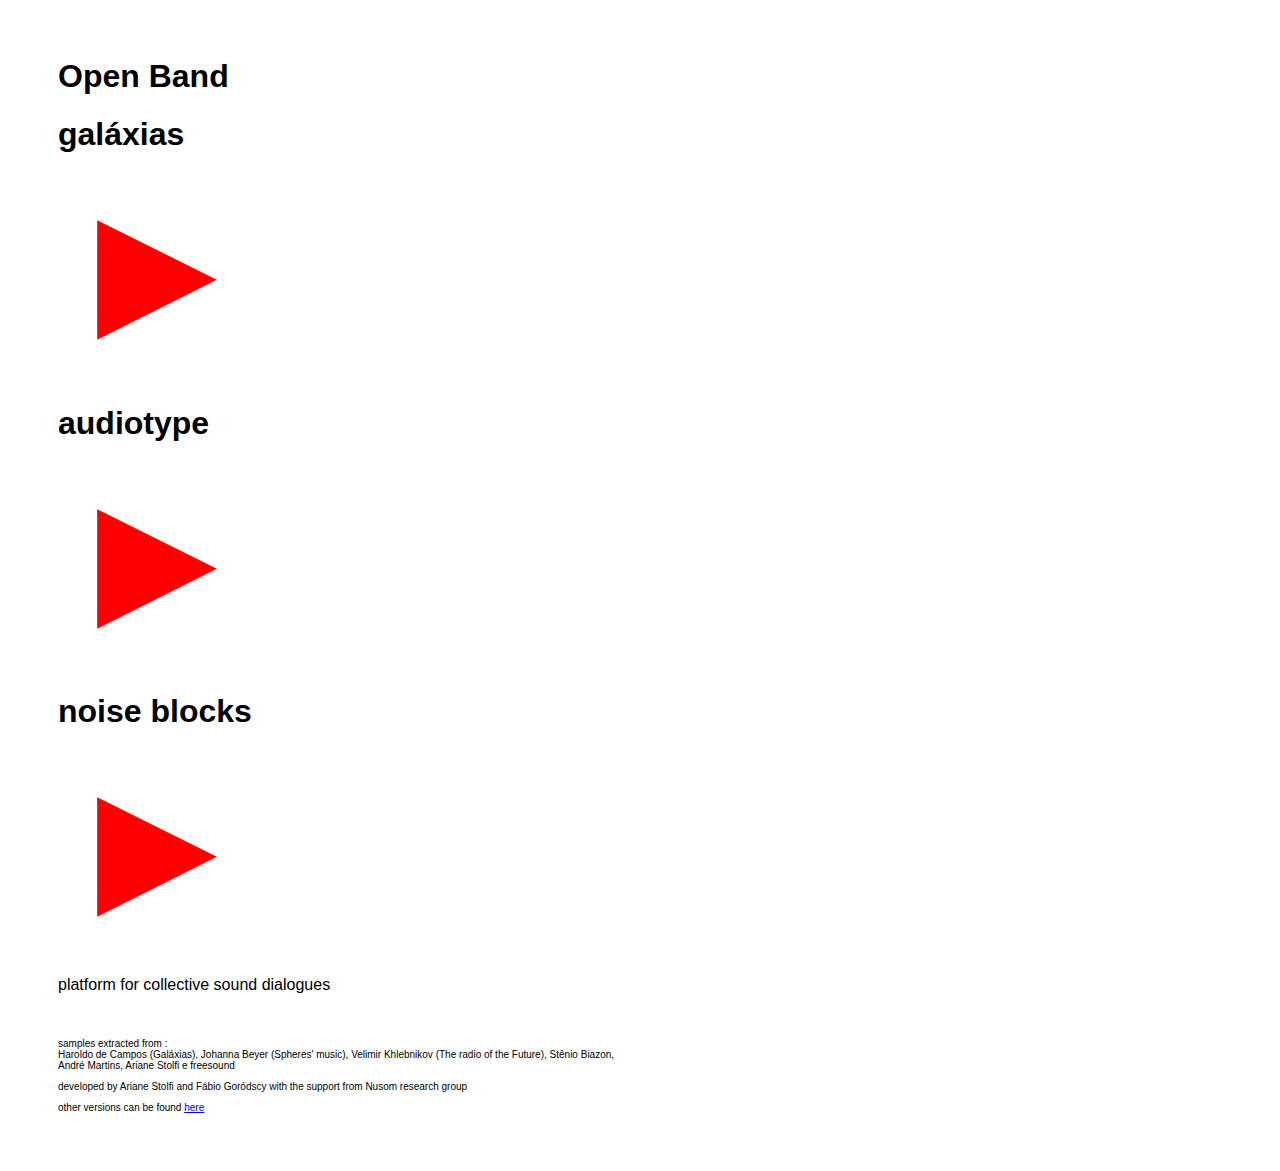
<file: index.html>
<html>
<head>
    <meta charset="utf-8"> 
    
    <link type="text/css" href="assets/style.css" rel="stylesheet">
    <style>
        
        
        
        body {
            padding: 50px;
            font-family: sans-serif;

        }
        
        
        
    </style>
    
</head>
<body>
    
    <h1>Open Band</h1>
    
    <div class="main">
    
    
      <h1>galáxias</h1>
                
        <a class="play" href="chat.html">&#9658;</a>


        <h1>audiotype</h1>
                
        <a class="play" href="bandawa/chat.html">&#9658;</a>

        <h1>noise blocks</h1>
                
        <a class="play" href="noise/chat.html">&#9658;</a>
        
        
    <p class="text">platform for collective sound dialogues</p>
        <br>
        
            <!--<a class="btn gg">aqui</a>-->
    
    <p class="nota">samples extracted from : <br>Haroldo de Campos (Galáxias), Johanna Beyer (Spheres' music), Velimir Khlebnikov (The radio of the Future), Stênio Biazon, André Martins, Ariane Stolfi e freesound</p>
    <p class="nota"> developed by Ariane Stolfi and Fábio Goródscy with the support from Nusom research group</p><p class="nota"> other versions can be found <a href="sites.html">here</a></p>
  
        
        
        

    
    

</body>

</html>
</file>
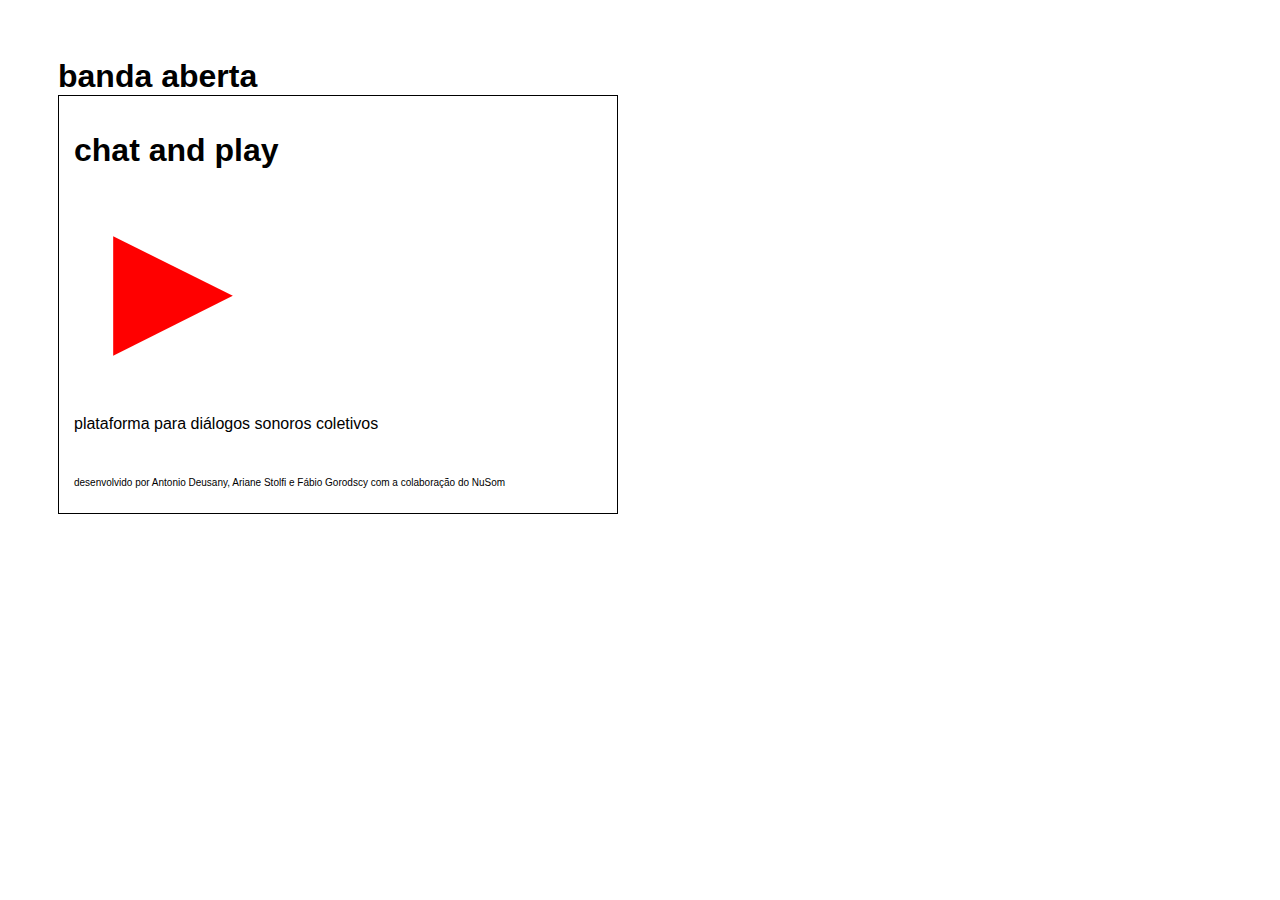
<file: bandawa/index.html>
<html>
<head>
    <meta charset="utf-8"> 
    
    <link type="text/css" href="assets/style.css" rel="stylesheet">
    <style>
        
        
        
        body {
            padding: 50px;
            font-family: sans-serif;

        }
        
        
        
    </style>
    
</head>
<body>
    
    <h1>banda aberta</h1>
    
    <div class="main">
    
      <h1>chat and play</h1>
                
        <a class="play" href="chat.html">&#9658;</a>
        
        
    <p class="text">plataforma para diálogos sonoros coletivos</p>
        <br>
        
            <!--<a class="btn gg">aqui</a>-->
    
    <p class="nota"></p>
    <p class="nota"> desenvolvido por Antonio Deusany, Ariane Stolfi e Fábio Gorodscy com a colaboração do NuSom</p>
  
        
        
        

    
    

</body>

</html>
</file>
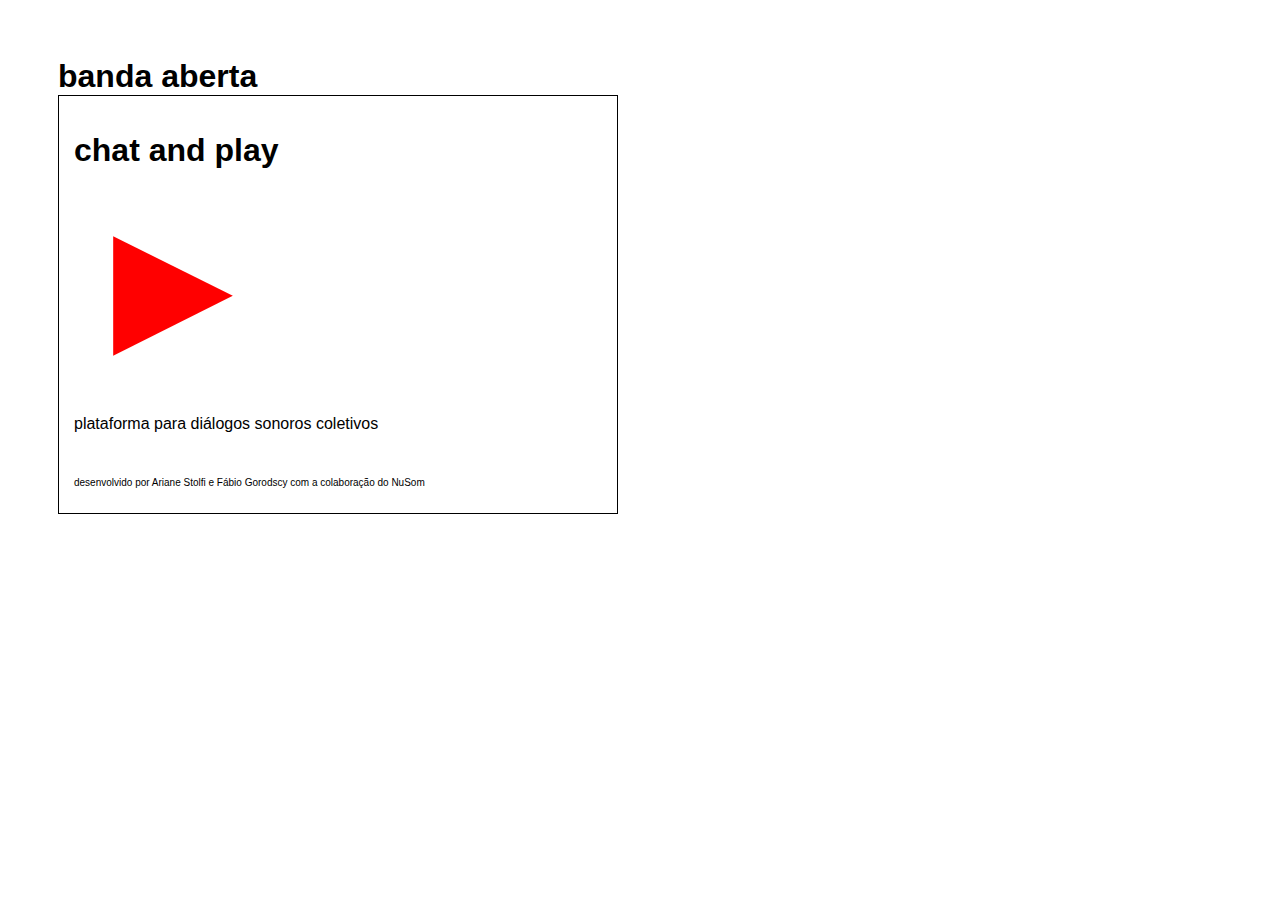
<file: noise/index.html>
<html>
<head>
    <meta charset="utf-8"> 
    
    <link type="text/css" href="assets/style.css" rel="stylesheet">
    <style>
        
        
        
        body {
            padding: 50px;
            font-family: sans-serif;

        }
        
        
        
    </style>
    
</head>
<body>
    
    <h1>banda aberta</h1>
    
    <div class="main">
    
      <h1>chat and play</h1>
                
        <a class="play" href="chat.html">&#9658;</a>
        
        
    <p class="text">plataforma para diálogos sonoros coletivos</p>
        <br>
        
            <!--<a class="btn gg">aqui</a>-->
    
    <p class="nota"></p>
    <p class="nota"> desenvolvido por Ariane Stolfi e Fábio Gorodscy com a colaboração do NuSom</p>
  
        
        
        

    
    

</body>

</html>
</file>
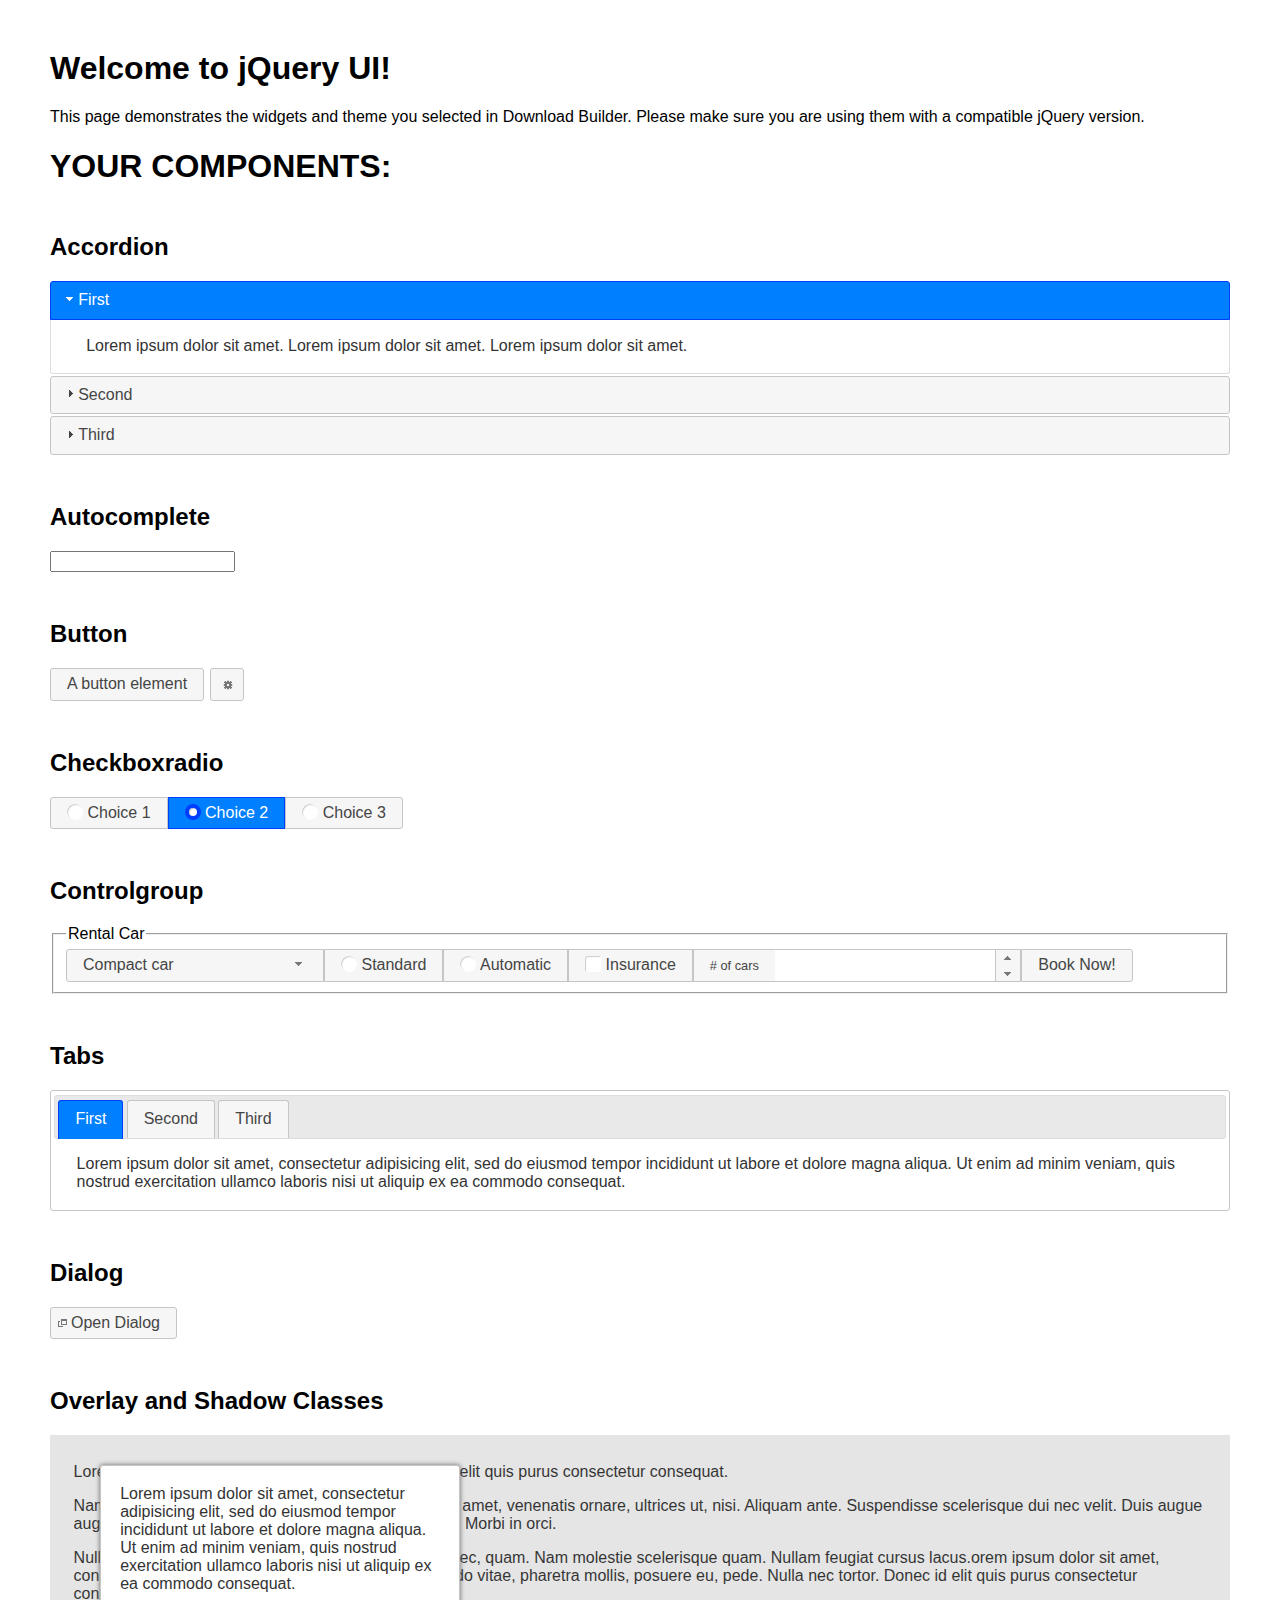
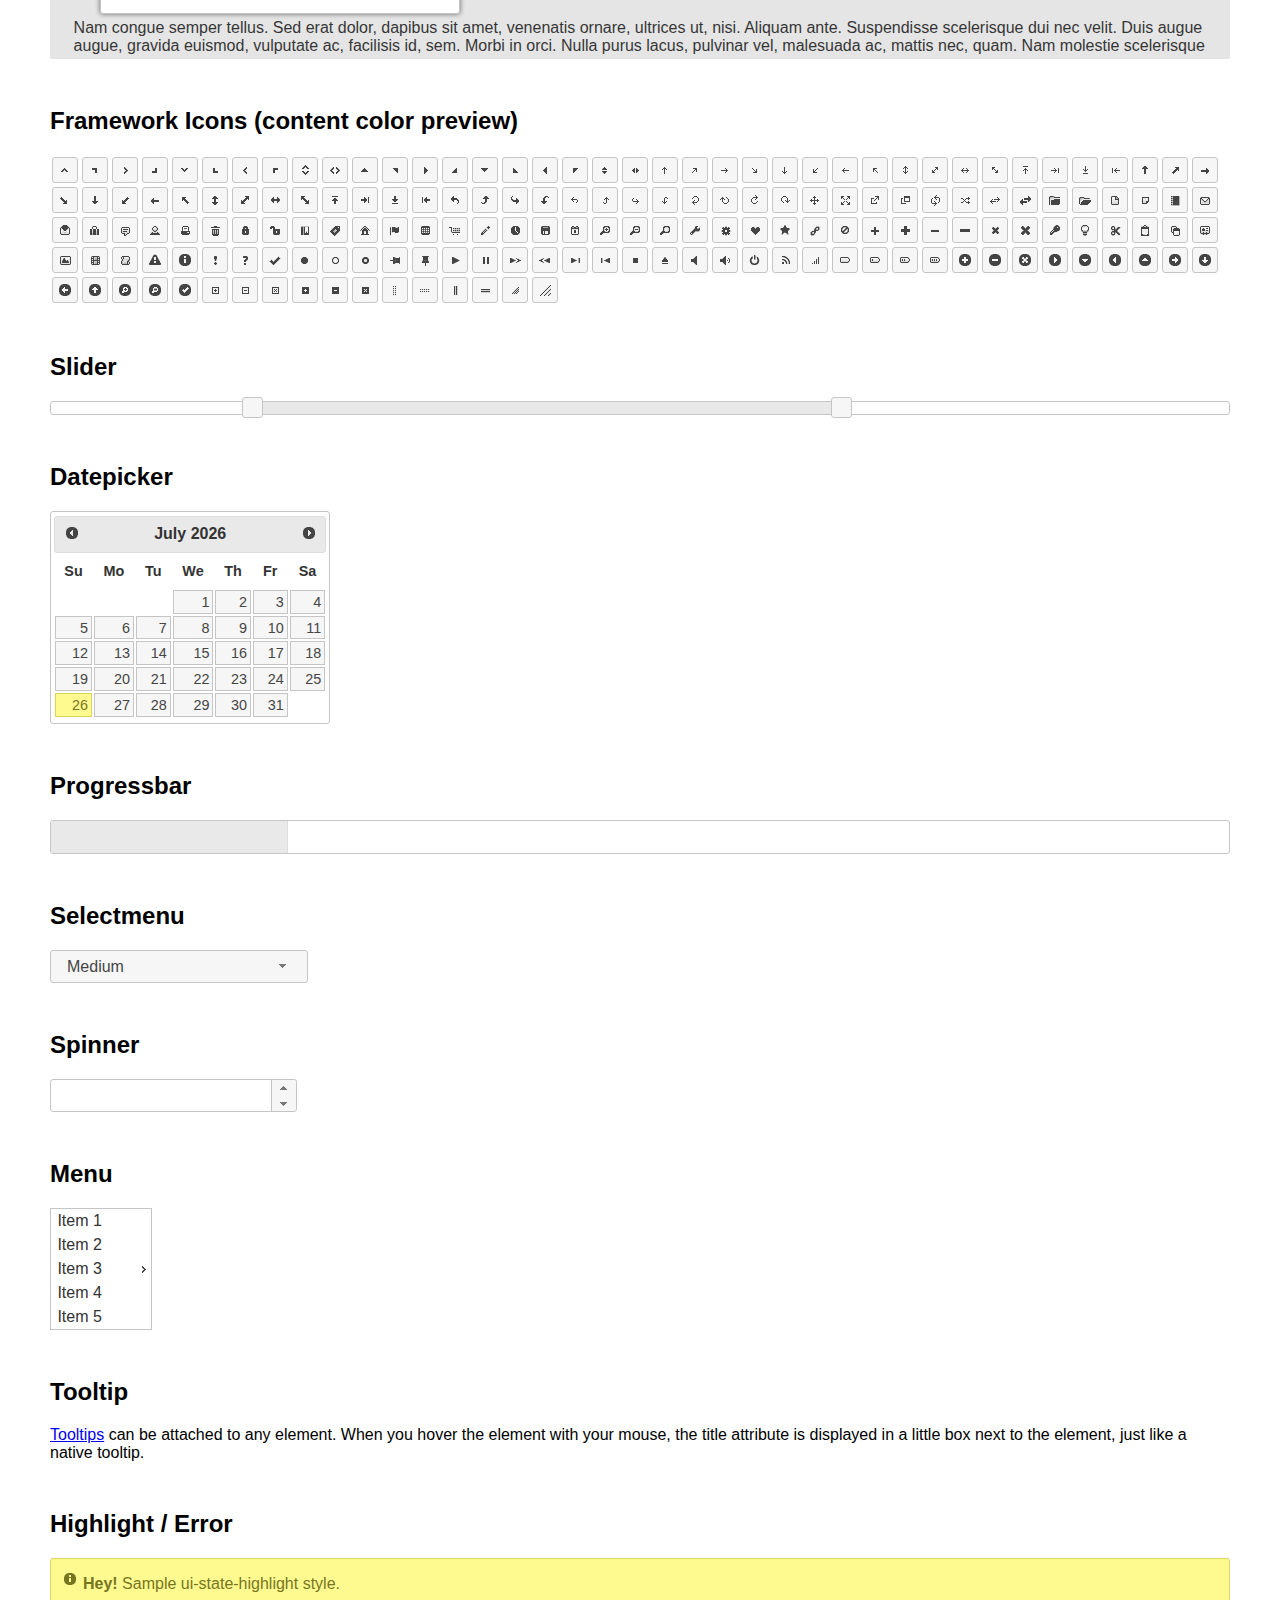
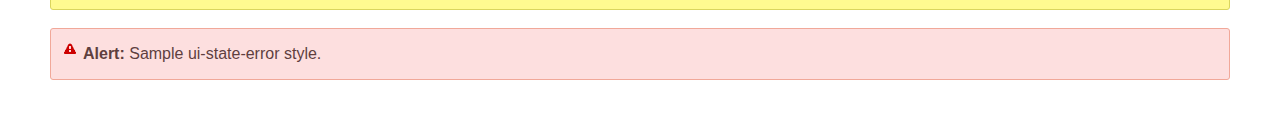
<file: noise/assets/jquery-ui-1.12.1.custom/index.html>
<!doctype html>
<html lang="us">
<head>
	<meta charset="utf-8">
	<title>jQuery UI Example Page</title>
	<link href="jquery-ui.css" rel="stylesheet">
	<style>
	body{
		font-family: "Trebuchet MS", sans-serif;
		margin: 50px;
	}
	.demoHeaders {
		margin-top: 2em;
	}
	#dialog-link {
		padding: .4em 1em .4em 20px;
		text-decoration: none;
		position: relative;
	}
	#dialog-link span.ui-icon {
		margin: 0 5px 0 0;
		position: absolute;
		left: .2em;
		top: 50%;
		margin-top: -8px;
	}
	#icons {
		margin: 0;
		padding: 0;
	}
	#icons li {
		margin: 2px;
		position: relative;
		padding: 4px 0;
		cursor: pointer;
		float: left;
		list-style: none;
	}
	#icons span.ui-icon {
		float: left;
		margin: 0 4px;
	}
	.fakewindowcontain .ui-widget-overlay {
		position: absolute;
	}
	select {
		width: 200px;
	}
	</style>
</head>
<body>

<h1>Welcome to jQuery UI!</h1>

<div class="ui-widget">
	<p>This page demonstrates the widgets and theme you selected in Download Builder. Please make sure you are using them with a compatible jQuery version.</p>
</div>

<h1>YOUR COMPONENTS:</h1>


<!-- Accordion -->
<h2 class="demoHeaders">Accordion</h2>
<div id="accordion">
	<h3>First</h3>
	<div>Lorem ipsum dolor sit amet. Lorem ipsum dolor sit amet. Lorem ipsum dolor sit amet.</div>
	<h3>Second</h3>
	<div>Phasellus mattis tincidunt nibh.</div>
	<h3>Third</h3>
	<div>Nam dui erat, auctor a, dignissim quis.</div>
</div>



<!-- Autocomplete -->
<h2 class="demoHeaders">Autocomplete</h2>
<div>
	<input id="autocomplete" title="type &quot;a&quot;">
</div>



<!-- Button -->
<h2 class="demoHeaders">Button</h2>
<button id="button">A button element</button>
<button id="button-icon">An icon-only button</button>



<!-- Checkboxradio -->
<h2 class="demoHeaders">Checkboxradio</h2>
<form style="margin-top: 1em;">
	<div id="radioset">
		<input type="radio" id="radio1" name="radio"><label for="radio1">Choice 1</label>
		<input type="radio" id="radio2" name="radio" checked="checked"><label for="radio2">Choice 2</label>
		<input type="radio" id="radio3" name="radio"><label for="radio3">Choice 3</label>
	</div>
</form>



<!-- Controlgroup -->
<h2 class="demoHeaders">Controlgroup</h2>
<fieldset>
	<legend>Rental Car</legend>
	<div id="controlgroup">
		<select id="car-type">
			<option>Compact car</option>
			<option>Midsize car</option>
			<option>Full size car</option>
			<option>SUV</option>
			<option>Luxury</option>
			<option>Truck</option>
			<option>Van</option>
		</select>
		<label for="transmission-standard">Standard</label>
		<input type="radio" name="transmission" id="transmission-standard">
		<label for="transmission-automatic">Automatic</label>
		<input type="radio" name="transmission" id="transmission-automatic">
		<label for="insurance">Insurance</label>
		<input type="checkbox" name="insurance" id="insurance">
		<label for="horizontal-spinner" class="ui-controlgroup-label"># of cars</label>
		<input id="horizontal-spinner" class="ui-spinner-input">
		<button>Book Now!</button>
	</div>
</fieldset>



<!-- Tabs -->
<h2 class="demoHeaders">Tabs</h2>
<div id="tabs">
	<ul>
		<li><a href="#tabs-1">First</a></li>
		<li><a href="#tabs-2">Second</a></li>
		<li><a href="#tabs-3">Third</a></li>
	</ul>
	<div id="tabs-1">Lorem ipsum dolor sit amet, consectetur adipisicing elit, sed do eiusmod tempor incididunt ut labore et dolore magna aliqua. Ut enim ad minim veniam, quis nostrud exercitation ullamco laboris nisi ut aliquip ex ea commodo consequat.</div>
	<div id="tabs-2">Phasellus mattis tincidunt nibh. Cras orci urna, blandit id, pretium vel, aliquet ornare, felis. Maecenas scelerisque sem non nisl. Fusce sed lorem in enim dictum bibendum.</div>
	<div id="tabs-3">Nam dui erat, auctor a, dignissim quis, sollicitudin eu, felis. Pellentesque nisi urna, interdum eget, sagittis et, consequat vestibulum, lacus. Mauris porttitor ullamcorper augue.</div>
</div>



<h2 class="demoHeaders">Dialog</h2>
<p>
	<button id="dialog-link" class="ui-button ui-corner-all ui-widget">
		<span class="ui-icon ui-icon-newwin"></span>Open Dialog
	</button>
</p>

<h2 class="demoHeaders">Overlay and Shadow Classes</h2>
<div style="position: relative; width: 96%; height: 200px; padding:1% 2%; overflow:hidden;" class="fakewindowcontain">
	<p>Lorem ipsum dolor sit amet,  Nulla nec tortor. Donec id elit quis purus consectetur consequat. </p><p>Nam congue semper tellus. Sed erat dolor, dapibus sit amet, venenatis ornare, ultrices ut, nisi. Aliquam ante. Suspendisse scelerisque dui nec velit. Duis augue augue, gravida euismod, vulputate ac, facilisis id, sem. Morbi in orci. </p><p>Nulla purus lacus, pulvinar vel, malesuada ac, mattis nec, quam. Nam molestie scelerisque quam. Nullam feugiat cursus lacus.orem ipsum dolor sit amet, consectetur adipiscing elit. Donec libero risus, commodo vitae, pharetra mollis, posuere eu, pede. Nulla nec tortor. Donec id elit quis purus consectetur consequat. </p><p>Nam congue semper tellus. Sed erat dolor, dapibus sit amet, venenatis ornare, ultrices ut, nisi. Aliquam ante. Suspendisse scelerisque dui nec velit. Duis augue augue, gravida euismod, vulputate ac, facilisis id, sem. Morbi in orci. Nulla purus lacus, pulvinar vel, malesuada ac, mattis nec, quam. Nam molestie scelerisque quam. </p><p>Nullam feugiat cursus lacus.orem ipsum dolor sit amet, consectetur adipiscing elit. Donec libero risus, commodo vitae, pharetra mollis, posuere eu, pede. Nulla nec tortor. Donec id elit quis purus consectetur consequat. Nam congue semper tellus. Sed erat dolor, dapibus sit amet, venenatis ornare, ultrices ut, nisi. Aliquam ante. </p><p>Suspendisse scelerisque dui nec velit. Duis augue augue, gravida euismod, vulputate ac, facilisis id, sem. Morbi in orci. Nulla purus lacus, pulvinar vel, malesuada ac, mattis nec, quam. Nam molestie scelerisque quam. Nullam feugiat cursus lacus.orem ipsum dolor sit amet, consectetur adipiscing elit. Donec libero risus, commodo vitae, pharetra mollis, posuere eu, pede. Nulla nec tortor. Donec id elit quis purus consectetur consequat. Nam congue semper tellus. Sed erat dolor, dapibus sit amet, venenatis ornare, ultrices ut, nisi. </p>

	<!-- ui-dialog -->
	<div class="ui-widget-overlay ui-front"></div>
	<div style="position: absolute; width: 320px; left: 50px; top: 30px; padding: 1.2em" class="ui-widget ui-front ui-widget-content ui-corner-all ui-widget-shadow">
		Lorem ipsum dolor sit amet, consectetur adipisicing elit, sed do eiusmod tempor incididunt ut labore et dolore magna aliqua. Ut enim ad minim veniam, quis nostrud exercitation ullamco laboris nisi ut aliquip ex ea commodo consequat.
	</div>

</div>

<!-- ui-dialog -->
<div id="dialog" title="Dialog Title">
	<p>Lorem ipsum dolor sit amet, consectetur adipisicing elit, sed do eiusmod tempor incididunt ut labore et dolore magna aliqua. Ut enim ad minim veniam, quis nostrud exercitation ullamco laboris nisi ut aliquip ex ea commodo consequat.</p>
</div>



<h2 class="demoHeaders">Framework Icons (content color preview)</h2>
<ul id="icons" class="ui-widget ui-helper-clearfix">
	<li class="ui-state-default ui-corner-all" title=".ui-icon-caret-1-n"><span class="ui-icon ui-icon-caret-1-n"></span></li>
	<li class="ui-state-default ui-corner-all" title=".ui-icon-caret-1-ne"><span class="ui-icon ui-icon-caret-1-ne"></span></li>
	<li class="ui-state-default ui-corner-all" title=".ui-icon-caret-1-e"><span class="ui-icon ui-icon-caret-1-e"></span></li>
	<li class="ui-state-default ui-corner-all" title=".ui-icon-caret-1-se"><span class="ui-icon ui-icon-caret-1-se"></span></li>
	<li class="ui-state-default ui-corner-all" title=".ui-icon-caret-1-s"><span class="ui-icon ui-icon-caret-1-s"></span></li>
	<li class="ui-state-default ui-corner-all" title=".ui-icon-caret-1-sw"><span class="ui-icon ui-icon-caret-1-sw"></span></li>
	<li class="ui-state-default ui-corner-all" title=".ui-icon-caret-1-w"><span class="ui-icon ui-icon-caret-1-w"></span></li>
	<li class="ui-state-default ui-corner-all" title=".ui-icon-caret-1-nw"><span class="ui-icon ui-icon-caret-1-nw"></span></li>
	<li class="ui-state-default ui-corner-all" title=".ui-icon-caret-2-n-s"><span class="ui-icon ui-icon-caret-2-n-s"></span></li>
	<li class="ui-state-default ui-corner-all" title=".ui-icon-caret-2-e-w"><span class="ui-icon ui-icon-caret-2-e-w"></span></li>
	<li class="ui-state-default ui-corner-all" title=".ui-icon-triangle-1-n"><span class="ui-icon ui-icon-triangle-1-n"></span></li>
	<li class="ui-state-default ui-corner-all" title=".ui-icon-triangle-1-ne"><span class="ui-icon ui-icon-triangle-1-ne"></span></li>
	<li class="ui-state-default ui-corner-all" title=".ui-icon-triangle-1-e"><span class="ui-icon ui-icon-triangle-1-e"></span></li>
	<li class="ui-state-default ui-corner-all" title=".ui-icon-triangle-1-se"><span class="ui-icon ui-icon-triangle-1-se"></span></li>
	<li class="ui-state-default ui-corner-all" title=".ui-icon-triangle-1-s"><span class="ui-icon ui-icon-triangle-1-s"></span></li>
	<li class="ui-state-default ui-corner-all" title=".ui-icon-triangle-1-sw"><span class="ui-icon ui-icon-triangle-1-sw"></span></li>
	<li class="ui-state-default ui-corner-all" title=".ui-icon-triangle-1-w"><span class="ui-icon ui-icon-triangle-1-w"></span></li>
	<li class="ui-state-default ui-corner-all" title=".ui-icon-triangle-1-nw"><span class="ui-icon ui-icon-triangle-1-nw"></span></li>
	<li class="ui-state-default ui-corner-all" title=".ui-icon-triangle-2-n-s"><span class="ui-icon ui-icon-triangle-2-n-s"></span></li>
	<li class="ui-state-default ui-corner-all" title=".ui-icon-triangle-2-e-w"><span class="ui-icon ui-icon-triangle-2-e-w"></span></li>
	<li class="ui-state-default ui-corner-all" title=".ui-icon-arrow-1-n"><span class="ui-icon ui-icon-arrow-1-n"></span></li>
	<li class="ui-state-default ui-corner-all" title=".ui-icon-arrow-1-ne"><span class="ui-icon ui-icon-arrow-1-ne"></span></li>
	<li class="ui-state-default ui-corner-all" title=".ui-icon-arrow-1-e"><span class="ui-icon ui-icon-arrow-1-e"></span></li>
	<li class="ui-state-default ui-corner-all" title=".ui-icon-arrow-1-se"><span class="ui-icon ui-icon-arrow-1-se"></span></li>
	<li class="ui-state-default ui-corner-all" title=".ui-icon-arrow-1-s"><span class="ui-icon ui-icon-arrow-1-s"></span></li>
	<li class="ui-state-default ui-corner-all" title=".ui-icon-arrow-1-sw"><span class="ui-icon ui-icon-arrow-1-sw"></span></li>
	<li class="ui-state-default ui-corner-all" title=".ui-icon-arrow-1-w"><span class="ui-icon ui-icon-arrow-1-w"></span></li>
	<li class="ui-state-default ui-corner-all" title=".ui-icon-arrow-1-nw"><span class="ui-icon ui-icon-arrow-1-nw"></span></li>
	<li class="ui-state-default ui-corner-all" title=".ui-icon-arrow-2-n-s"><span class="ui-icon ui-icon-arrow-2-n-s"></span></li>
	<li class="ui-state-default ui-corner-all" title=".ui-icon-arrow-2-ne-sw"><span class="ui-icon ui-icon-arrow-2-ne-sw"></span></li>
	<li class="ui-state-default ui-corner-all" title=".ui-icon-arrow-2-e-w"><span class="ui-icon ui-icon-arrow-2-e-w"></span></li>
	<li class="ui-state-default ui-corner-all" title=".ui-icon-arrow-2-se-nw"><span class="ui-icon ui-icon-arrow-2-se-nw"></span></li>
	<li class="ui-state-default ui-corner-all" title=".ui-icon-arrowstop-1-n"><span class="ui-icon ui-icon-arrowstop-1-n"></span></li>
	<li class="ui-state-default ui-corner-all" title=".ui-icon-arrowstop-1-e"><span class="ui-icon ui-icon-arrowstop-1-e"></span></li>
	<li class="ui-state-default ui-corner-all" title=".ui-icon-arrowstop-1-s"><span class="ui-icon ui-icon-arrowstop-1-s"></span></li>
	<li class="ui-state-default ui-corner-all" title=".ui-icon-arrowstop-1-w"><span class="ui-icon ui-icon-arrowstop-1-w"></span></li>
	<li class="ui-state-default ui-corner-all" title=".ui-icon-arrowthick-1-n"><span class="ui-icon ui-icon-arrowthick-1-n"></span></li>
	<li class="ui-state-default ui-corner-all" title=".ui-icon-arrowthick-1-ne"><span class="ui-icon ui-icon-arrowthick-1-ne"></span></li>
	<li class="ui-state-default ui-corner-all" title=".ui-icon-arrowthick-1-e"><span class="ui-icon ui-icon-arrowthick-1-e"></span></li>
	<li class="ui-state-default ui-corner-all" title=".ui-icon-arrowthick-1-se"><span class="ui-icon ui-icon-arrowthick-1-se"></span></li>
	<li class="ui-state-default ui-corner-all" title=".ui-icon-arrowthick-1-s"><span class="ui-icon ui-icon-arrowthick-1-s"></span></li>
	<li class="ui-state-default ui-corner-all" title=".ui-icon-arrowthick-1-sw"><span class="ui-icon ui-icon-arrowthick-1-sw"></span></li>
	<li class="ui-state-default ui-corner-all" title=".ui-icon-arrowthick-1-w"><span class="ui-icon ui-icon-arrowthick-1-w"></span></li>
	<li class="ui-state-default ui-corner-all" title=".ui-icon-arrowthick-1-nw"><span class="ui-icon ui-icon-arrowthick-1-nw"></span></li>
	<li class="ui-state-default ui-corner-all" title=".ui-icon-arrowthick-2-n-s"><span class="ui-icon ui-icon-arrowthick-2-n-s"></span></li>
	<li class="ui-state-default ui-corner-all" title=".ui-icon-arrowthick-2-ne-sw"><span class="ui-icon ui-icon-arrowthick-2-ne-sw"></span></li>
	<li class="ui-state-default ui-corner-all" title=".ui-icon-arrowthick-2-e-w"><span class="ui-icon ui-icon-arrowthick-2-e-w"></span></li>
	<li class="ui-state-default ui-corner-all" title=".ui-icon-arrowthick-2-se-nw"><span class="ui-icon ui-icon-arrowthick-2-se-nw"></span></li>
	<li class="ui-state-default ui-corner-all" title=".ui-icon-arrowthickstop-1-n"><span class="ui-icon ui-icon-arrowthickstop-1-n"></span></li>
	<li class="ui-state-default ui-corner-all" title=".ui-icon-arrowthickstop-1-e"><span class="ui-icon ui-icon-arrowthickstop-1-e"></span></li>
	<li class="ui-state-default ui-corner-all" title=".ui-icon-arrowthickstop-1-s"><span class="ui-icon ui-icon-arrowthickstop-1-s"></span></li>
	<li class="ui-state-default ui-corner-all" title=".ui-icon-arrowthickstop-1-w"><span class="ui-icon ui-icon-arrowthickstop-1-w"></span></li>
	<li class="ui-state-default ui-corner-all" title=".ui-icon-arrowreturnthick-1-w"><span class="ui-icon ui-icon-arrowreturnthick-1-w"></span></li>
	<li class="ui-state-default ui-corner-all" title=".ui-icon-arrowreturnthick-1-n"><span class="ui-icon ui-icon-arrowreturnthick-1-n"></span></li>
	<li class="ui-state-default ui-corner-all" title=".ui-icon-arrowreturnthick-1-e"><span class="ui-icon ui-icon-arrowreturnthick-1-e"></span></li>
	<li class="ui-state-default ui-corner-all" title=".ui-icon-arrowreturnthick-1-s"><span class="ui-icon ui-icon-arrowreturnthick-1-s"></span></li>
	<li class="ui-state-default ui-corner-all" title=".ui-icon-arrowreturn-1-w"><span class="ui-icon ui-icon-arrowreturn-1-w"></span></li>
	<li class="ui-state-default ui-corner-all" title=".ui-icon-arrowreturn-1-n"><span class="ui-icon ui-icon-arrowreturn-1-n"></span></li>
	<li class="ui-state-default ui-corner-all" title=".ui-icon-arrowreturn-1-e"><span class="ui-icon ui-icon-arrowreturn-1-e"></span></li>
	<li class="ui-state-default ui-corner-all" title=".ui-icon-arrowreturn-1-s"><span class="ui-icon ui-icon-arrowreturn-1-s"></span></li>
	<li class="ui-state-default ui-corner-all" title=".ui-icon-arrowrefresh-1-w"><span class="ui-icon ui-icon-arrowrefresh-1-w"></span></li>
	<li class="ui-state-default ui-corner-all" title=".ui-icon-arrowrefresh-1-n"><span class="ui-icon ui-icon-arrowrefresh-1-n"></span></li>
	<li class="ui-state-default ui-corner-all" title=".ui-icon-arrowrefresh-1-e"><span class="ui-icon ui-icon-arrowrefresh-1-e"></span></li>
	<li class="ui-state-default ui-corner-all" title=".ui-icon-arrowrefresh-1-s"><span class="ui-icon ui-icon-arrowrefresh-1-s"></span></li>
	<li class="ui-state-default ui-corner-all" title=".ui-icon-arrow-4"><span class="ui-icon ui-icon-arrow-4"></span></li>
	<li class="ui-state-default ui-corner-all" title=".ui-icon-arrow-4-diag"><span class="ui-icon ui-icon-arrow-4-diag"></span></li>
	<li class="ui-state-default ui-corner-all" title=".ui-icon-extlink"><span class="ui-icon ui-icon-extlink"></span></li>
	<li class="ui-state-default ui-corner-all" title=".ui-icon-newwin"><span class="ui-icon ui-icon-newwin"></span></li>
	<li class="ui-state-default ui-corner-all" title=".ui-icon-refresh"><span class="ui-icon ui-icon-refresh"></span></li>
	<li class="ui-state-default ui-corner-all" title=".ui-icon-shuffle"><span class="ui-icon ui-icon-shuffle"></span></li>
	<li class="ui-state-default ui-corner-all" title=".ui-icon-transfer-e-w"><span class="ui-icon ui-icon-transfer-e-w"></span></li>
	<li class="ui-state-default ui-corner-all" title=".ui-icon-transferthick-e-w"><span class="ui-icon ui-icon-transferthick-e-w"></span></li>
	<li class="ui-state-default ui-corner-all" title=".ui-icon-folder-collapsed"><span class="ui-icon ui-icon-folder-collapsed"></span></li>
	<li class="ui-state-default ui-corner-all" title=".ui-icon-folder-open"><span class="ui-icon ui-icon-folder-open"></span></li>
	<li class="ui-state-default ui-corner-all" title=".ui-icon-document"><span class="ui-icon ui-icon-document"></span></li>
	<li class="ui-state-default ui-corner-all" title=".ui-icon-document-b"><span class="ui-icon ui-icon-document-b"></span></li>
	<li class="ui-state-default ui-corner-all" title=".ui-icon-note"><span class="ui-icon ui-icon-note"></span></li>
	<li class="ui-state-default ui-corner-all" title=".ui-icon-mail-closed"><span class="ui-icon ui-icon-mail-closed"></span></li>
	<li class="ui-state-default ui-corner-all" title=".ui-icon-mail-open"><span class="ui-icon ui-icon-mail-open"></span></li>
	<li class="ui-state-default ui-corner-all" title=".ui-icon-suitcase"><span class="ui-icon ui-icon-suitcase"></span></li>
	<li class="ui-state-default ui-corner-all" title=".ui-icon-comment"><span class="ui-icon ui-icon-comment"></span></li>
	<li class="ui-state-default ui-corner-all" title=".ui-icon-person"><span class="ui-icon ui-icon-person"></span></li>
	<li class="ui-state-default ui-corner-all" title=".ui-icon-print"><span class="ui-icon ui-icon-print"></span></li>
	<li class="ui-state-default ui-corner-all" title=".ui-icon-trash"><span class="ui-icon ui-icon-trash"></span></li>
	<li class="ui-state-default ui-corner-all" title=".ui-icon-locked"><span class="ui-icon ui-icon-locked"></span></li>
	<li class="ui-state-default ui-corner-all" title=".ui-icon-unlocked"><span class="ui-icon ui-icon-unlocked"></span></li>
	<li class="ui-state-default ui-corner-all" title=".ui-icon-bookmark"><span class="ui-icon ui-icon-bookmark"></span></li>
	<li class="ui-state-default ui-corner-all" title=".ui-icon-tag"><span class="ui-icon ui-icon-tag"></span></li>
	<li class="ui-state-default ui-corner-all" title=".ui-icon-home"><span class="ui-icon ui-icon-home"></span></li>
	<li class="ui-state-default ui-corner-all" title=".ui-icon-flag"><span class="ui-icon ui-icon-flag"></span></li>
	<li class="ui-state-default ui-corner-all" title=".ui-icon-calculator"><span class="ui-icon ui-icon-calculator"></span></li>
	<li class="ui-state-default ui-corner-all" title=".ui-icon-cart"><span class="ui-icon ui-icon-cart"></span></li>
	<li class="ui-state-default ui-corner-all" title=".ui-icon-pencil"><span class="ui-icon ui-icon-pencil"></span></li>
	<li class="ui-state-default ui-corner-all" title=".ui-icon-clock"><span class="ui-icon ui-icon-clock"></span></li>
	<li class="ui-state-default ui-corner-all" title=".ui-icon-disk"><span class="ui-icon ui-icon-disk"></span></li>
	<li class="ui-state-default ui-corner-all" title=".ui-icon-calendar"><span class="ui-icon ui-icon-calendar"></span></li>
	<li class="ui-state-default ui-corner-all" title=".ui-icon-zoomin"><span class="ui-icon ui-icon-zoomin"></span></li>
	<li class="ui-state-default ui-corner-all" title=".ui-icon-zoomout"><span class="ui-icon ui-icon-zoomout"></span></li>
	<li class="ui-state-default ui-corner-all" title=".ui-icon-search"><span class="ui-icon ui-icon-search"></span></li>
	<li class="ui-state-default ui-corner-all" title=".ui-icon-wrench"><span class="ui-icon ui-icon-wrench"></span></li>
	<li class="ui-state-default ui-corner-all" title=".ui-icon-gear"><span class="ui-icon ui-icon-gear"></span></li>
	<li class="ui-state-default ui-corner-all" title=".ui-icon-heart"><span class="ui-icon ui-icon-heart"></span></li>
	<li class="ui-state-default ui-corner-all" title=".ui-icon-star"><span class="ui-icon ui-icon-star"></span></li>
	<li class="ui-state-default ui-corner-all" title=".ui-icon-link"><span class="ui-icon ui-icon-link"></span></li>
	<li class="ui-state-default ui-corner-all" title=".ui-icon-cancel"><span class="ui-icon ui-icon-cancel"></span></li>
	<li class="ui-state-default ui-corner-all" title=".ui-icon-plus"><span class="ui-icon ui-icon-plus"></span></li>
	<li class="ui-state-default ui-corner-all" title=".ui-icon-plusthick"><span class="ui-icon ui-icon-plusthick"></span></li>
	<li class="ui-state-default ui-corner-all" title=".ui-icon-minus"><span class="ui-icon ui-icon-minus"></span></li>
	<li class="ui-state-default ui-corner-all" title=".ui-icon-minusthick"><span class="ui-icon ui-icon-minusthick"></span></li>
	<li class="ui-state-default ui-corner-all" title=".ui-icon-close"><span class="ui-icon ui-icon-close"></span></li>
	<li class="ui-state-default ui-corner-all" title=".ui-icon-closethick"><span class="ui-icon ui-icon-closethick"></span></li>
	<li class="ui-state-default ui-corner-all" title=".ui-icon-key"><span class="ui-icon ui-icon-key"></span></li>
	<li class="ui-state-default ui-corner-all" title=".ui-icon-lightbulb"><span class="ui-icon ui-icon-lightbulb"></span></li>
	<li class="ui-state-default ui-corner-all" title=".ui-icon-scissors"><span class="ui-icon ui-icon-scissors"></span></li>
	<li class="ui-state-default ui-corner-all" title=".ui-icon-clipboard"><span class="ui-icon ui-icon-clipboard"></span></li>
	<li class="ui-state-default ui-corner-all" title=".ui-icon-copy"><span class="ui-icon ui-icon-copy"></span></li>
	<li class="ui-state-default ui-corner-all" title=".ui-icon-contact"><span class="ui-icon ui-icon-contact"></span></li>
	<li class="ui-state-default ui-corner-all" title=".ui-icon-image"><span class="ui-icon ui-icon-image"></span></li>
	<li class="ui-state-default ui-corner-all" title=".ui-icon-video"><span class="ui-icon ui-icon-video"></span></li>
	<li class="ui-state-default ui-corner-all" title=".ui-icon-script"><span class="ui-icon ui-icon-script"></span></li>
	<li class="ui-state-default ui-corner-all" title=".ui-icon-alert"><span class="ui-icon ui-icon-alert"></span></li>
	<li class="ui-state-default ui-corner-all" title=".ui-icon-info"><span class="ui-icon ui-icon-info"></span></li>
	<li class="ui-state-default ui-corner-all" title=".ui-icon-notice"><span class="ui-icon ui-icon-notice"></span></li>
	<li class="ui-state-default ui-corner-all" title=".ui-icon-help"><span class="ui-icon ui-icon-help"></span></li>
	<li class="ui-state-default ui-corner-all" title=".ui-icon-check"><span class="ui-icon ui-icon-check"></span></li>
	<li class="ui-state-default ui-corner-all" title=".ui-icon-bullet"><span class="ui-icon ui-icon-bullet"></span></li>
	<li class="ui-state-default ui-corner-all" title=".ui-icon-radio-off"><span class="ui-icon ui-icon-radio-off"></span></li>
	<li class="ui-state-default ui-corner-all" title=".ui-icon-radio-on"><span class="ui-icon ui-icon-radio-on"></span></li>
	<li class="ui-state-default ui-corner-all" title=".ui-icon-pin-w"><span class="ui-icon ui-icon-pin-w"></span></li>
	<li class="ui-state-default ui-corner-all" title=".ui-icon-pin-s"><span class="ui-icon ui-icon-pin-s"></span></li>
	<li class="ui-state-default ui-corner-all" title=".ui-icon-play"><span class="ui-icon ui-icon-play"></span></li>
	<li class="ui-state-default ui-corner-all" title=".ui-icon-pause"><span class="ui-icon ui-icon-pause"></span></li>
	<li class="ui-state-default ui-corner-all" title=".ui-icon-seek-next"><span class="ui-icon ui-icon-seek-next"></span></li>
	<li class="ui-state-default ui-corner-all" title=".ui-icon-seek-prev"><span class="ui-icon ui-icon-seek-prev"></span></li>
	<li class="ui-state-default ui-corner-all" title=".ui-icon-seek-end"><span class="ui-icon ui-icon-seek-end"></span></li>
	<li class="ui-state-default ui-corner-all" title=".ui-icon-seek-first"><span class="ui-icon ui-icon-seek-first"></span></li>
	<li class="ui-state-default ui-corner-all" title=".ui-icon-stop"><span class="ui-icon ui-icon-stop"></span></li>
	<li class="ui-state-default ui-corner-all" title=".ui-icon-eject"><span class="ui-icon ui-icon-eject"></span></li>
	<li class="ui-state-default ui-corner-all" title=".ui-icon-volume-off"><span class="ui-icon ui-icon-volume-off"></span></li>
	<li class="ui-state-default ui-corner-all" title=".ui-icon-volume-on"><span class="ui-icon ui-icon-volume-on"></span></li>
	<li class="ui-state-default ui-corner-all" title=".ui-icon-power"><span class="ui-icon ui-icon-power"></span></li>
	<li class="ui-state-default ui-corner-all" title=".ui-icon-signal-diag"><span class="ui-icon ui-icon-signal-diag"></span></li>
	<li class="ui-state-default ui-corner-all" title=".ui-icon-signal"><span class="ui-icon ui-icon-signal"></span></li>
	<li class="ui-state-default ui-corner-all" title=".ui-icon-battery-0"><span class="ui-icon ui-icon-battery-0"></span></li>
	<li class="ui-state-default ui-corner-all" title=".ui-icon-battery-1"><span class="ui-icon ui-icon-battery-1"></span></li>
	<li class="ui-state-default ui-corner-all" title=".ui-icon-battery-2"><span class="ui-icon ui-icon-battery-2"></span></li>
	<li class="ui-state-default ui-corner-all" title=".ui-icon-battery-3"><span class="ui-icon ui-icon-battery-3"></span></li>
	<li class="ui-state-default ui-corner-all" title=".ui-icon-circle-plus"><span class="ui-icon ui-icon-circle-plus"></span></li>
	<li class="ui-state-default ui-corner-all" title=".ui-icon-circle-minus"><span class="ui-icon ui-icon-circle-minus"></span></li>
	<li class="ui-state-default ui-corner-all" title=".ui-icon-circle-close"><span class="ui-icon ui-icon-circle-close"></span></li>
	<li class="ui-state-default ui-corner-all" title=".ui-icon-circle-triangle-e"><span class="ui-icon ui-icon-circle-triangle-e"></span></li>
	<li class="ui-state-default ui-corner-all" title=".ui-icon-circle-triangle-s"><span class="ui-icon ui-icon-circle-triangle-s"></span></li>
	<li class="ui-state-default ui-corner-all" title=".ui-icon-circle-triangle-w"><span class="ui-icon ui-icon-circle-triangle-w"></span></li>
	<li class="ui-state-default ui-corner-all" title=".ui-icon-circle-triangle-n"><span class="ui-icon ui-icon-circle-triangle-n"></span></li>
	<li class="ui-state-default ui-corner-all" title=".ui-icon-circle-arrow-e"><span class="ui-icon ui-icon-circle-arrow-e"></span></li>
	<li class="ui-state-default ui-corner-all" title=".ui-icon-circle-arrow-s"><span class="ui-icon ui-icon-circle-arrow-s"></span></li>
	<li class="ui-state-default ui-corner-all" title=".ui-icon-circle-arrow-w"><span class="ui-icon ui-icon-circle-arrow-w"></span></li>
	<li class="ui-state-default ui-corner-all" title=".ui-icon-circle-arrow-n"><span class="ui-icon ui-icon-circle-arrow-n"></span></li>
	<li class="ui-state-default ui-corner-all" title=".ui-icon-circle-zoomin"><span class="ui-icon ui-icon-circle-zoomin"></span></li>
	<li class="ui-state-default ui-corner-all" title=".ui-icon-circle-zoomout"><span class="ui-icon ui-icon-circle-zoomout"></span></li>
	<li class="ui-state-default ui-corner-all" title=".ui-icon-circle-check"><span class="ui-icon ui-icon-circle-check"></span></li>
	<li class="ui-state-default ui-corner-all" title=".ui-icon-circlesmall-plus"><span class="ui-icon ui-icon-circlesmall-plus"></span></li>
	<li class="ui-state-default ui-corner-all" title=".ui-icon-circlesmall-minus"><span class="ui-icon ui-icon-circlesmall-minus"></span></li>
	<li class="ui-state-default ui-corner-all" title=".ui-icon-circlesmall-close"><span class="ui-icon ui-icon-circlesmall-close"></span></li>
	<li class="ui-state-default ui-corner-all" title=".ui-icon-squaresmall-plus"><span class="ui-icon ui-icon-squaresmall-plus"></span></li>
	<li class="ui-state-default ui-corner-all" title=".ui-icon-squaresmall-minus"><span class="ui-icon ui-icon-squaresmall-minus"></span></li>
	<li class="ui-state-default ui-corner-all" title=".ui-icon-squaresmall-close"><span class="ui-icon ui-icon-squaresmall-close"></span></li>
	<li class="ui-state-default ui-corner-all" title=".ui-icon-grip-dotted-vertical"><span class="ui-icon ui-icon-grip-dotted-vertical"></span></li>
	<li class="ui-state-default ui-corner-all" title=".ui-icon-grip-dotted-horizontal"><span class="ui-icon ui-icon-grip-dotted-horizontal"></span></li>
	<li class="ui-state-default ui-corner-all" title=".ui-icon-grip-solid-vertical"><span class="ui-icon ui-icon-grip-solid-vertical"></span></li>
	<li class="ui-state-default ui-corner-all" title=".ui-icon-grip-solid-horizontal"><span class="ui-icon ui-icon-grip-solid-horizontal"></span></li>
	<li class="ui-state-default ui-corner-all" title=".ui-icon-gripsmall-diagonal-se"><span class="ui-icon ui-icon-gripsmall-diagonal-se"></span></li>
	<li class="ui-state-default ui-corner-all" title=".ui-icon-grip-diagonal-se"><span class="ui-icon ui-icon-grip-diagonal-se"></span></li>
</ul>


<!-- Slider -->
<h2 class="demoHeaders">Slider</h2>
<div id="slider"></div>



<!-- Datepicker -->
<h2 class="demoHeaders">Datepicker</h2>
<div id="datepicker"></div>



<!-- Progressbar -->
<h2 class="demoHeaders">Progressbar</h2>
<div id="progressbar"></div>



<!-- Progressbar -->
<h2 class="demoHeaders">Selectmenu</h2>
<select id="selectmenu">
	<option>Slower</option>
	<option>Slow</option>
	<option selected="selected">Medium</option>
	<option>Fast</option>
	<option>Faster</option>
</select>



<!-- Spinner -->
<h2 class="demoHeaders">Spinner</h2>
<input id="spinner">



<!-- Menu -->
<h2 class="demoHeaders">Menu</h2>
<ul style="width:100px;" id="menu">
	<li><div>Item 1</div></li>
	<li><div>Item 2</div></li>
	<li><div>Item 3</div>
		<ul>
			<li><div>Item 3-1</div></li>
			<li><div>Item 3-2</div></li>
			<li><div>Item 3-3</div></li>
			<li><div>Item 3-4</div></li>
			<li><div>Item 3-5</div></li>
		</ul>
	</li>
	<li><div>Item 4</div></li>
	<li><div>Item 5</div></li>
</ul>



<!-- Tooltip -->
<h2 class="demoHeaders">Tooltip</h2>
<p id="tooltip">
	<a href="#" title="That&apos;s what this widget is">Tooltips</a> can be attached to any element. When you hover
the element with your mouse, the title attribute is displayed in a little box next to the element, just like a native tooltip.
</p>


<!-- Highlight / Error -->
<h2 class="demoHeaders">Highlight / Error</h2>
<div class="ui-widget">
	<div class="ui-state-highlight ui-corner-all" style="margin-top: 20px; padding: 0 .7em;">
		<p><span class="ui-icon ui-icon-info" style="float: left; margin-right: .3em;"></span>
		<strong>Hey!</strong> Sample ui-state-highlight style.</p>
	</div>
</div>
<br>
<div class="ui-widget">
	<div class="ui-state-error ui-corner-all" style="padding: 0 .7em;">
		<p><span class="ui-icon ui-icon-alert" style="float: left; margin-right: .3em;"></span>
		<strong>Alert:</strong> Sample ui-state-error style.</p>
	</div>
</div>

<script src="external/jquery/jquery.js"></script>
<script src="jquery-ui.js"></script>
<script>

$( "#accordion" ).accordion();



var availableTags = [
	"ActionScript",
	"AppleScript",
	"Asp",
	"BASIC",
	"C",
	"C++",
	"Clojure",
	"COBOL",
	"ColdFusion",
	"Erlang",
	"Fortran",
	"Groovy",
	"Haskell",
	"Java",
	"JavaScript",
	"Lisp",
	"Perl",
	"PHP",
	"Python",
	"Ruby",
	"Scala",
	"Scheme"
];
$( "#autocomplete" ).autocomplete({
	source: availableTags
});



$( "#button" ).button();
$( "#button-icon" ).button({
	icon: "ui-icon-gear",
	showLabel: false
});



$( "#radioset" ).buttonset();



$( "#controlgroup" ).controlgroup();



$( "#tabs" ).tabs();



$( "#dialog" ).dialog({
	autoOpen: false,
	width: 400,
	buttons: [
		{
			text: "Ok",
			click: function() {
				$( this ).dialog( "close" );
			}
		},
		{
			text: "Cancel",
			click: function() {
				$( this ).dialog( "close" );
			}
		}
	]
});

// Link to open the dialog
$( "#dialog-link" ).click(function( event ) {
	$( "#dialog" ).dialog( "open" );
	event.preventDefault();
});



$( "#datepicker" ).datepicker({
	inline: true
});



$( "#slider" ).slider({
	range: true,
	values: [ 17, 67 ]
});



$( "#progressbar" ).progressbar({
	value: 20
});



$( "#spinner" ).spinner();



$( "#menu" ).menu();



$( "#tooltip" ).tooltip();



$( "#selectmenu" ).selectmenu();


// Hover states on the static widgets
$( "#dialog-link, #icons li" ).hover(
	function() {
		$( this ).addClass( "ui-state-hover" );
	},
	function() {
		$( this ).removeClass( "ui-state-hover" );
	}
);
</script>
</body>
</html>
</file>
<file: assets/style.css>
html {
  box-sizing: border-box;
}
*, *:before, *:after {
  box-sizing: inherit;
}

#slider {
  margin: 10px;
  margin-right: 60px;
}

.msg {
  margin: 0;
  width: 100%; 
  font-family: arial; 
  word-wrap: break-word;
  font-size: 30px;
}

.on.color0{
  background-color: red;
  color: #fff;
}

.on.color1{
  background-color: orangered;
  color: #fff;
}

.on.color2{
  background-color: red;
  color: #fff;
}

.on.color3{
  background-color: orangered;
  color: #fff;
}

#chat {

}

@media (min-width: 700px) { 
  #chat {
    font-size: 20px;
  }
}

#main {
  display: none;
}

.visualizer {
  width: 100%;
  height: 50%;
    position: fixed;
    bottom: 0;
    z-index: 0;
}

#messages {
    z-index: 2;
}

.btn {
  padding: 14px 24px;
  border: 0 none;
  font-weight: 700;
  letter-spacing: 1px;
  text-transform: uppercase;
}

h1 {
            margin-bottom: 0;
        }
        
        .main {
            max-width: 560px;
            padding: 0px;
            
        }
        
        .play {
            font-size: 200px;
            text-decoration: none;
            color: #f00;
        }
        
        .play:hover {
            color: #f60;
        }
        
        .play:visited {
            #333;
        }
    
        .btn {
            background-color: #f60;
            color: #fff;
            text-align: center;
            padding: 10px;
        }
        
        .btn:hover {
        background-color: #f00;    
        }
        
        .gg {
            display: block;
            width: 100%;
            font-size: 40px;
        }
        
        .nota {
            font-size: 10px;
        }



#help {
  position: fixed;
  bottom: 3px;
  right: 3px;
  font-size: 60px;
}

#close {
  position: fixed;
  top: 3px;
  right: 3px;
  font-size: 60px;
  display: none;
}

#main-help {
  font-family: sans-serif;
  font-weight: bold;
  font-size: 60px;
  display: none;
}

#main-config {
  font-family: sans-serif;
  font-weight: bold;
  font-size: 20px;
  display: none;
}

#uppercase {
  display: none;
  width: 85%;
}

#lowercase {
  width: 85%;
}

#numbers {
  width: 85%;
  display:none;
}

#commands {
  width: 85%;
  display:none;
}

.text {
    font-size: 12pt;
}

.faixa {
    width: 100%;
    float: left;
}

.multi .faixa {
    width: 25%;
    padding: 5px;
}

.faixa input {
    width: 100%;
      width: 100%; 
  border: 2px solid #000; 
  font-family: arial; 
  font-size: 20px;
}


i.fa-question {
    display: none;
}

/* Telefones em landscape e abaixo */
@media (max-width: 480px)  { 

    .multi .faixa {
        width: calc(100%-5px);
    }
    
    #main.multi {
        width: 400%;
    }


}

/* Telefone em landscape a tablet em portrait */
@media (min-width: 481px) and (max-width: 767px) { 
 .multi .faixa {
        width: calc(100%-5px);
    }
    
    #main.multi {
        width: 200%;
    }

}
</file>
<file: bandawa/assets/style.css>
html {
  box-sizing: border-box;
}
*, *:before, *:after {
  box-sizing: inherit;
      font-family: arial; 

}

body {
      font-family: arial; 

}

.info {
  font-size: 12px;
  line-height: 14px;
  margin: 0;
}

 


.vertical{
  -webkit-transform: rotate(270deg);
  margin-top: 50px;
  margin-bottom: 100px;
  margin-left: -50px;
  margin-right: -50px;
}

.msg {
  margin: 0;
  width: 100%; 
  font-family: arial; 
  word-wrap: break-word;
  font-size: 30px;
}

.on.color0{
  background-color: red;
  color: #fff;
}

.on.color1{
  background-color: orangered;
  color: #fff;
}

.on.color2{
  background-color: red;
  color: #fff;
}

.on.color3{
  background-color: orangered;
  color: #fff;
}

#chat {

}

@media (min-width: 700px) { 
  #chat {
    font-size: 20px;
  }
}

.visualizer {
  width: 100%;
  height: 50%;
    position: fixed;
    bottom: 0;
    z-index: 0;
    margin: 0;
    padding: 0;
}




#messages {
    z-index: 2;
}

.btn {
  padding: 14px 24px;
  border: 0 none;
  font-weight: 700;
  letter-spacing: 1px;
  text-transform: uppercase;
}

h1 {
            margin-bottom: 0;
        }
        
        .main {
            max-width: 560px;
            border: 1px solid black;
            padding: 15px;
            
        }
        
        .play {
            font-size: 200px;
            text-decoration: none;
            color: #f00;
        }
        
        .play:hover {
            color: #f60;
        }
        
        .play:visited {
            #333;
        }
    
        .btn {
            background-color: #f60;
            color: #fff;
            text-align: center;
            padding: 10px;
        }
        
        .btn:hover {
        background-color: #f00;    
        }
        
        .gg {
            display: block;
            width: 100%;
            font-size: 40px;
        }
        
        .nota {
            font-size: 10px;
        }



#help {
  position: fixed;
  bottom: 3px;
  right: 3px;
  font-size: 60px;
}

#close {
  position: fixed;
  top: 3px;
  right: 3px;
  font-size: 60px;
  display: none;
}

#main-help {
  font-family: sans-serif;
  font-weight: bold;
  font-size: 60px;
  display: none;
}

#main-config {
  font-family: sans-serif;
  font-weight: bold;
  font-size: 20px;
  display: none;
}

#uppercase {
  display: none;
  width: 85%;
}

#lowercase {
  width: 85%;
}

#numbers {
  width: 85%;
  display:none;
}

#commands {
  width: 85%;
  display:none;
}

.text {
    font-size: 12pt;
}

.faixa {
    width: 100%;
    float: left;
}

.multi .faixa {
    width: 25%;
    padding: 5px;
}

.faixa input {
    width: 100%;
      width: 100%; 
  border: 2px solid #000; 
  font-family: arial; 
  font-size: 20px;
}


i.fa-question {
    display: none;
}


/* Telefones em landscape e abaixo */
@media (max-width: 480px)  { 

    .multi .faixa {
        width: calc(100%-5px);
    }
    
    #main.multi {
        width: 400%;
    }


}

/* Telefone em landscape a tablet em portrait */
@media (min-width: 481px) and (max-width: 767px) { 
 .multi .faixa {
        width: calc(100%-5px);
    }
    
    #main.multi {
        width: 200%;
    }

}


/* display bandawa*/

#display {
  display: block;
  height: 100px;
  width:300px;
  border: 1px solid black;
}

#duration {
  width: 100px;
  height: 100px;
  background-color: #aaa;
  z-index: 10;
  position: relative;;
}

#limitador {
  position: absolute;
  width: 50%;
  height: 100%;
}

#thick {
  position: absolute;
  left: 0;
  width: 20px;
  height: 100px;
  background-color: #000;
    z-index: 20;

}

#end {
  position: absolute;
  right: 0;
  width: 20px;
  height: 100px;
  background-color: #000;
    z-index: 20;

}
label {
  width: 20px;
  font-size: 10px;
}


 @media screen and (min-width:800px){
        /* styles for browsers larger than 960px; */
        .info {
  font-size: 20px;
  line-height: 20px;
      }
    }
</file>
<file: noise/assets/style.css>
html {
  box-sizing: border-box;
}
*, *:before, *:after {
  box-sizing: inherit;
      font-family: arial; 

}

body {
      font-family: arial; 

}

.info {
  font-size: 12px;
  line-height: 14px;
  margin: 0;
}

.vertical{
  -webkit-transform: rotate(270deg);
  margin-top: 50px;
  margin-bottom: 100px;
  margin-left: -50px;
  margin-right: -50px;
}

.msg {
  margin: 0;
  width: 100%; 
  font-family: arial; 
  word-wrap: break-word;
  font-size: 30px;
}

.on.color0{
  background-color: red;
  color: #fff;
}

.on.color1{
  background-color: orangered;
  color: #fff;
}

.on.color2{
  background-color: red;
  color: #fff;
}

.on.color3{
  background-color: orangered;
  color: #fff;
}

#chat {

}

@media (min-width: 700px) { 
  #chat {
    font-size: 20px;
  }
}

.visualizer {
  width: 100%;
  height: 50%;
    position: fixed;
    bottom: 0;
    z-index: 0;
    margin: 0;
    padding: 0;
}




#messages {
    z-index: 2;
}

.btn {
  padding: 14px 24px;
  border: 0 none;
  font-weight: 700;
  letter-spacing: 1px;
  text-transform: uppercase;
}

h1 {
            margin-bottom: 0;
        }
        
        .main {
            max-width: 560px;
            border: 1px solid black;
            padding: 15px;
            
        }
        
        .play {
            font-size: 200px;
            text-decoration: none;
            color: #f00;
        }
        
        .play:hover {
            color: #f60;
        }
        
        .play:visited {
            #333;
        }
    
        .btn {
            background-color: #f60;
            color: #fff;
            text-align: center;
            padding: 10px;
        }
        
        .btn:hover {
        background-color: #f00;    
        }
        
        .gg {
            display: block;
            width: 100%;
            font-size: 40px;
        }
        
        .nota {
            font-size: 10px;
        }



#help {
  position: fixed;
  bottom: 3px;
  right: 3px;
  font-size: 60px;
}

#close {
  position: fixed;
  top: 3px;
  right: 3px;
  font-size: 60px;
  display: none;
}

#main-help {
  font-family: sans-serif;
  font-weight: bold;
  font-size: 60px;
  display: none;
}

#main-config {
  font-family: sans-serif;
  font-weight: bold;
  font-size: 20px;
  display: none;
}

#uppercase {
  display: none;
  width: 85%;
}

#lowercase {
  width: 85%;
}

#numbers {
  width: 85%;
  display:none;
}

#commands {
  width: 85%;
  display:none;
}

.text {
    font-size: 12pt;
}

.faixa {
    width: 100%;
    float: left;
}

.multi .faixa {
    width: 25%;
    padding: 5px;
}

.faixa input {
    width: 100%;
      width: 100%; 
  border: 2px solid #000; 
  font-family: arial; 
  font-size: 20px;
}


i.fa-question {
    display: none;
}


/* Telefones em landscape e abaixo */
@media (max-width: 480px)  { 

    .multi .faixa {
        width: calc(100%-5px);
    }
    
    #main.multi {
        width: 400%;
    }


}

/* Telefone em landscape a tablet em portrait */
@media (min-width: 481px) and (max-width: 767px) { 
 .multi .faixa {
        width: calc(100%-5px);
    }
    
    #main.multi {
        width: 200%;
    }

}


/* display bandawa*/

#display {
  display: block;
  height: 100px;
  width:300px;
  border: 1px solid black;
}

#duration {
  width: 100px;
  height: 100px;
  background-color: #aaa;
  z-index: 10;
  position: relative;;
}

#limitador {
  position: absolute;
  width: 50%;
  height: 100%;
}

#thick {
  position: absolute;
  left: 0;
  width: 20px;
  height: 100px;
  background-color: #000;
    z-index: 20;

}

#end {
  position: absolute;
  right: 0;
  width: 20px;
  height: 100px;
  background-color: #000;
    z-index: 20;

}
label {
  width: 20px;
  font-size: 10px;
}
</file>
